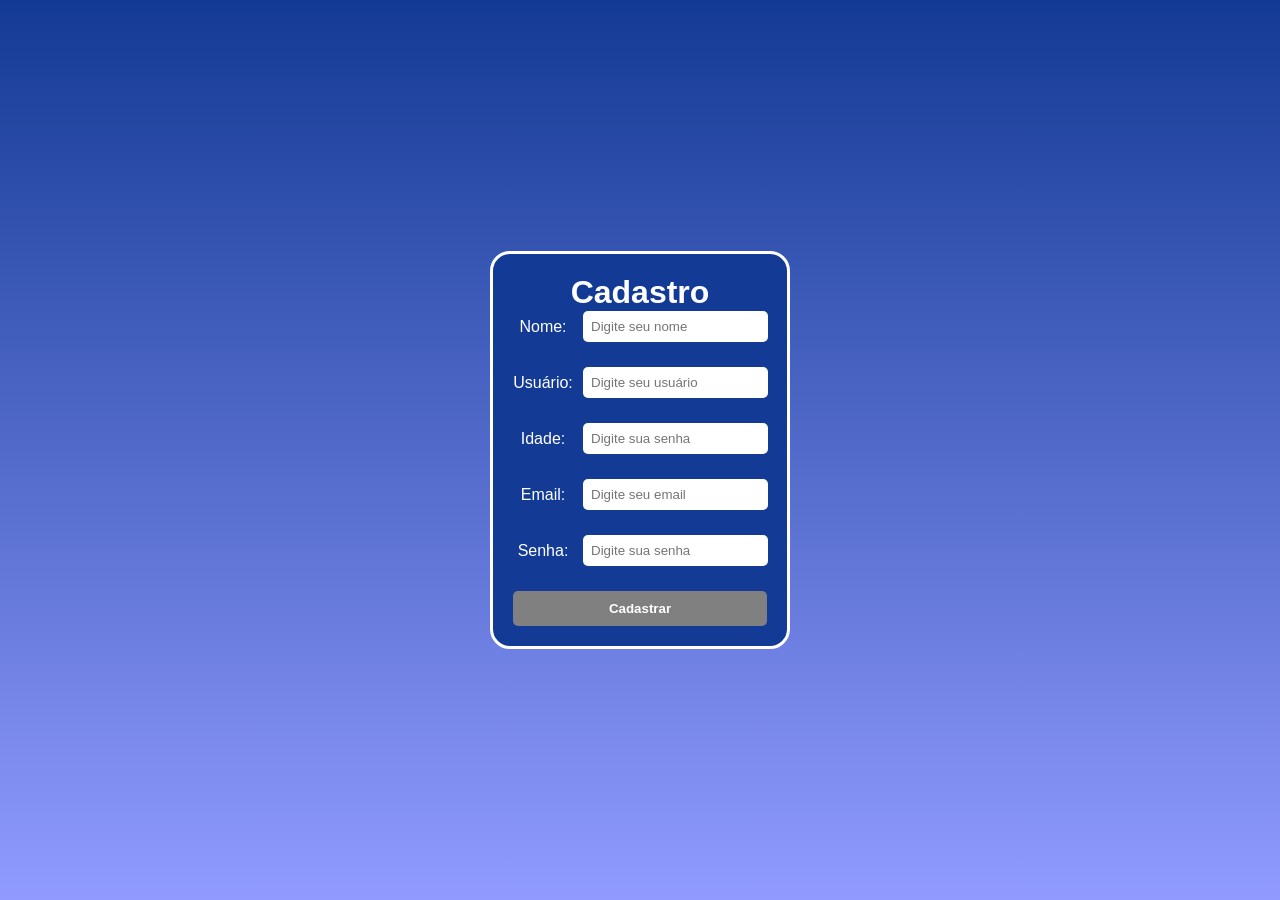
<file: cadastro/cadastro.html>
<!DOCTYPE html>
<html lang="en">
<head>
    <meta charset="UTF-8">
    <meta name="viewport" content="width=device-width, initial-scale=1.0">
    <link rel="stylesheet" href="cadastro.css">
    <title>gov.com.br</title>
</head>
<body>
    <main class="container-main">
    <div class="container">
        <h1 style="text-align: center;"> Cadastro </h1>
        <form action="">
            <div class="campo">
                <label for="nome">Nome: </label>
                <input type="text" nome ="nome" placeholder="Digite seu nome">
            </div>

            <div class="campo">
                <label for="usuario">Usuário: </label>
                <input type="text" usuario ="usuario" placeholder="Digite seu usuário">
            </div>

            <div class="campo">
                <label for="idade">Idade: </label>
                <input type="number" idade ="idade" placeholder="Digite sua senha">
            </div>

            <div class="campo">
                <label for="email">Email: </label>
                <input type="email" email ="email" placeholder="Digite seu email">
            </div>

            <div class="campo">
                <label for="senha">Senha: </label>
                <input type="password" senha ="senha" placeholder="Digite sua senha">
            </div> 
            <div class="btn">
                <button type="submit">Cadastrar</button>
            </div>                 
        </form>

    </div>

    </main>
    
</body>
</html>
</file>
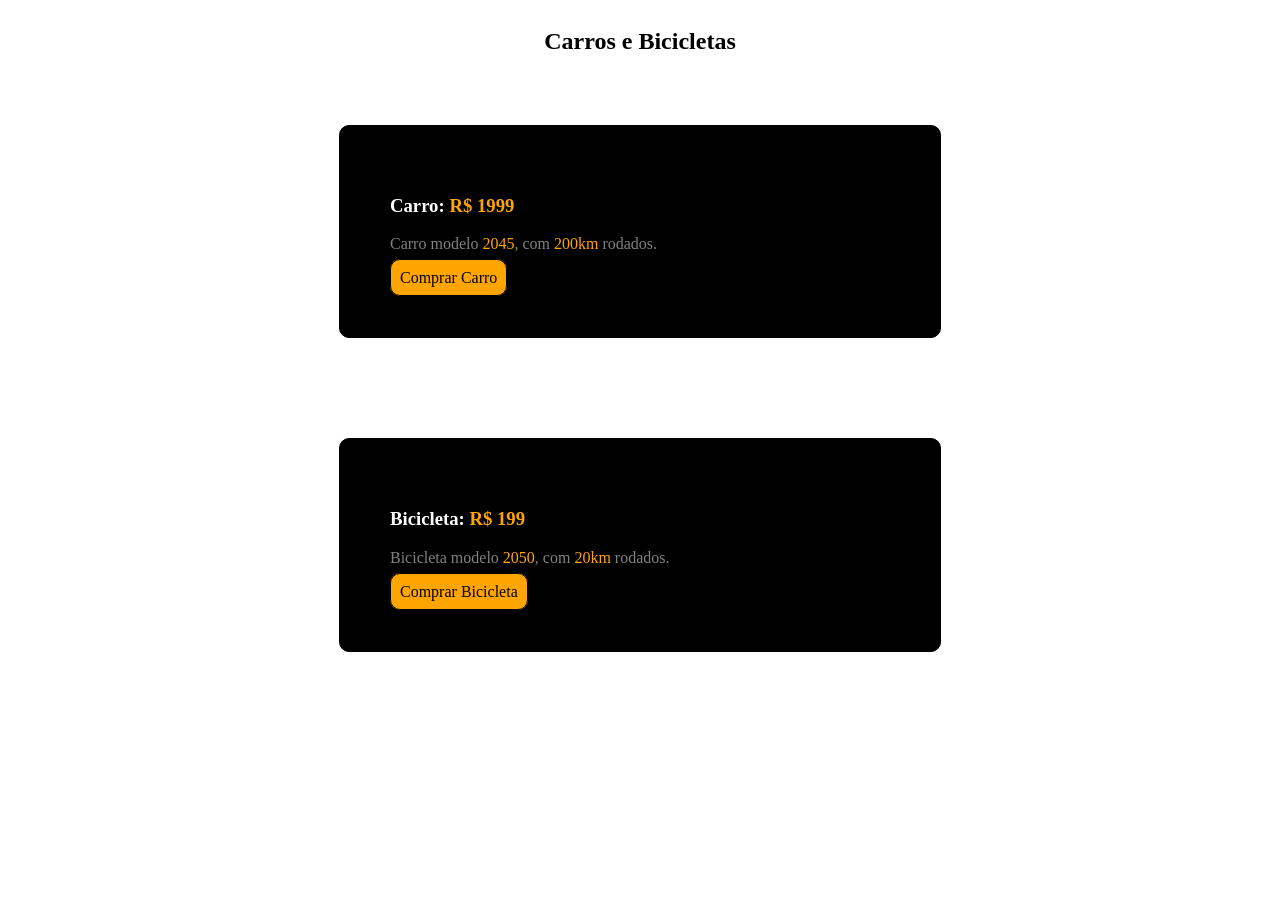
<file: cadhtml/apa.html>
<!DOCTYPE html>
<html lang="en">
<head>
    <meta charset="UTF-8">
    <meta name="viewport" content="width=device-width, initial-scale=1.0">
    <link rel="stylesheet" href="apa.css">
    <title>Carro e Bicicleta</title>
</head>
<body>
  <main>
      <header>
         <h2 style="text-align: center;">Carros e Bicicletas</h2>
      </header>
      <div>
         <h3>Carro: <span>R$ 1999</span> </h3>
            <p>Carro modelo <span>2045</span>, com <span> 200km</span> rodados. </p>
         <a href="/cadhtml/carro2.html"target="_blank"; style="color: black;">Comprar Carro</a>
      </div>
      <div>
         <h3>Bicicleta: <span>R$ 199</span> </h3>
            <p>Bicicleta modelo <span>2050</span>, com <span> 20km</span> rodados. </p>
         <a href="/cadhtml/bike.html"target="_blank"; style="color: black;">Comprar Bicicleta</a>
      </div>

  </main>    
</body>
</html>
</file>
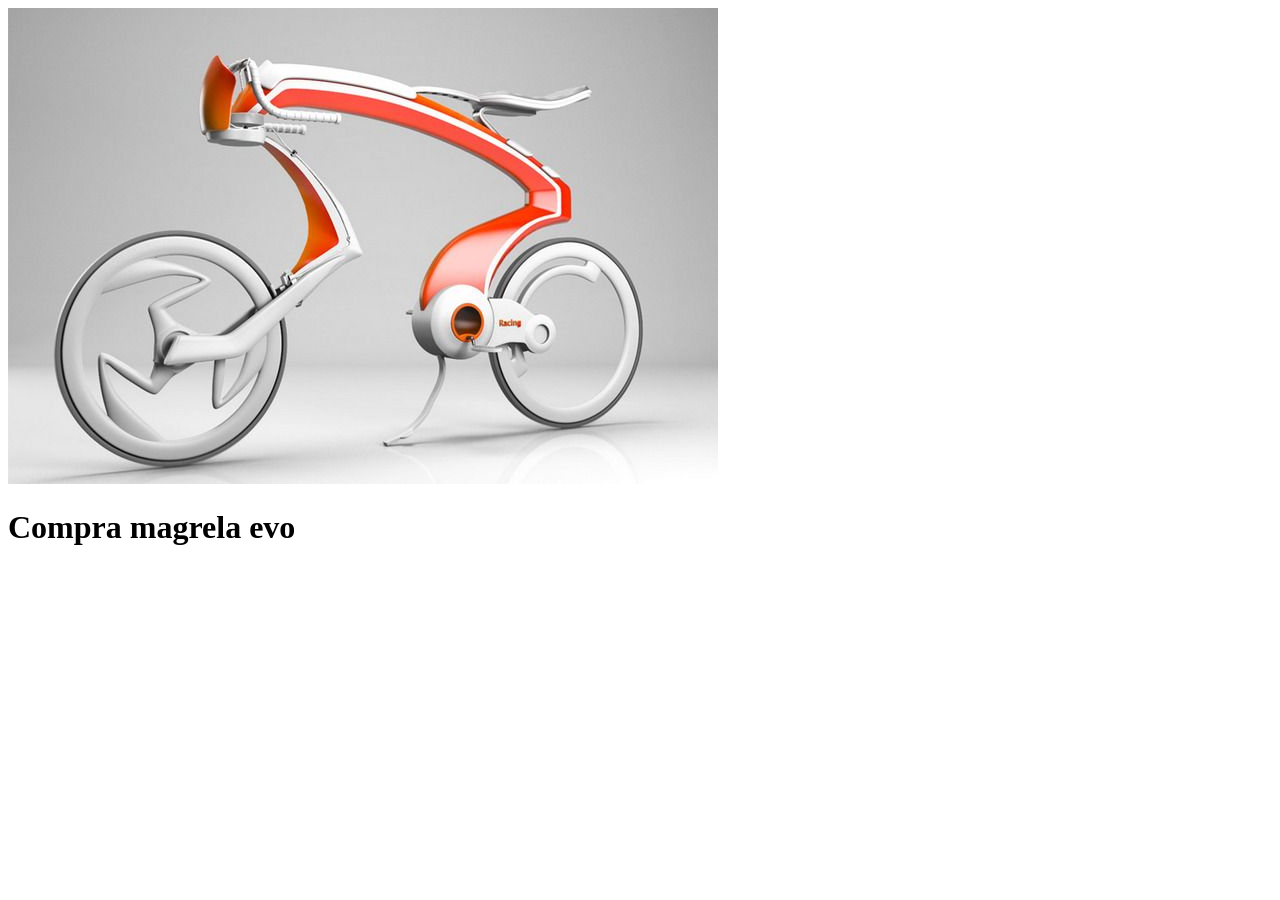
<file: cadhtml/bike.html>
<!DOCTYPE html>
<html lang="en">
<head>
    <meta charset="UTF-8">
    <meta name="viewport" content="width=device-width, initial-scale=1.0">
    <title>Document</title>
</head>
<body>
    <img src="/img/2d7cf2ff471ea967b2cfb91ee84afa07.jpg">
    <h1>Compra magrela evo</h1>
</body>
</html>
</file>
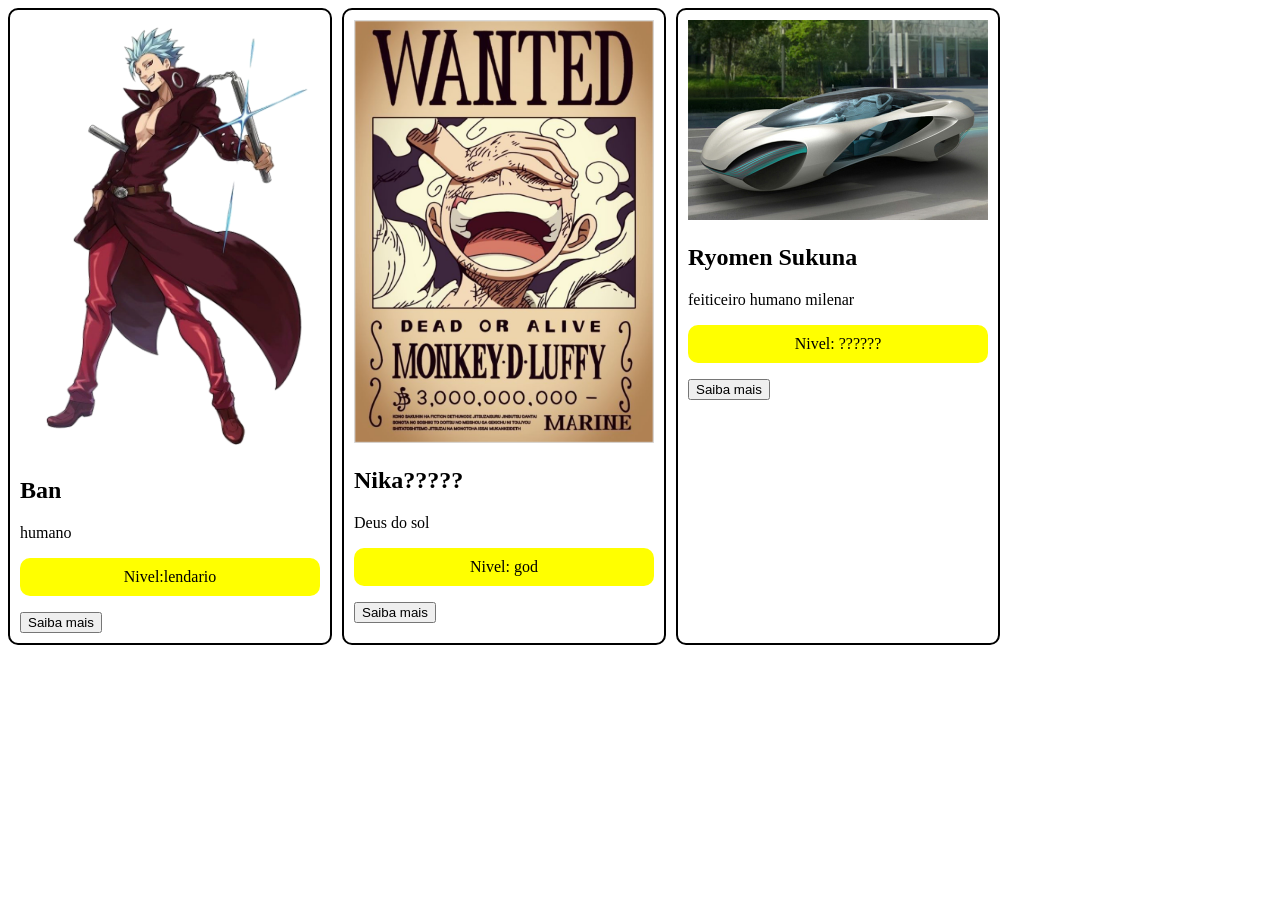
<file: cadhtml/card2.html>
<!DOCTYPE html>
<html lang="en">
<head>
    <meta charset="UTF-8">
    <meta name="viewport" content="width=device-width, initial-scale=1.0">
    <title>card</title>
    <style>
        main{
            display: flex;
            flex-wrap: wrap;
            gap:10px
        }
        div{
        border:solid 2px;
        margin: 0px;
        padding: 10px;
        border-radius: 10px;
        width:300px 
        }
        img{
            width: 100%;
        }

    </style>
</head>
<body>
    <main>
        <div>
            <img src="/img/1683775802746.webp" alt="Ban">
            <h2>
                Ban
            </h2>
            <p>
                humano   
            </p>
            <p style="background-color: yellow; padding: 10px; border-radius:10px; text-align: center;">
                Nivel:lendario
            </p>
            <a href="/ban.html"target="_blank"><button>Saiba mais</button></a>   

        </div>
        <main>
        <div>
            <img src="/img/Branco_1546289.png" alt="nika">
            <h2>
                Nika?????
            </h2>
            <p>Deus do sol</p>
            <p style="background-color: yellow; padding: 10px; border-radius:10px; text-align: center;">Nivel: god</p>
            <a href="/Nika.html"target="_blank"><button>Saiba mais</button></a>

        </div>
        <div>
           <img src="/img/images.jpg"alt="Sukuna" >
        
          <h2>Ryomen Sukuna</h2>
          <p>
          feiticeiro humano milenar
          </p>
        <p style="text-align: center; background-color: yellow ;padding: 10px; border-radius: 10px;">
        Nivel: ??????
        </p>
        <a href="/sukuna.html"target="_blank"><button>Saiba mais</button></a>
        </div>
       </main>
</body>
</html>
</file>
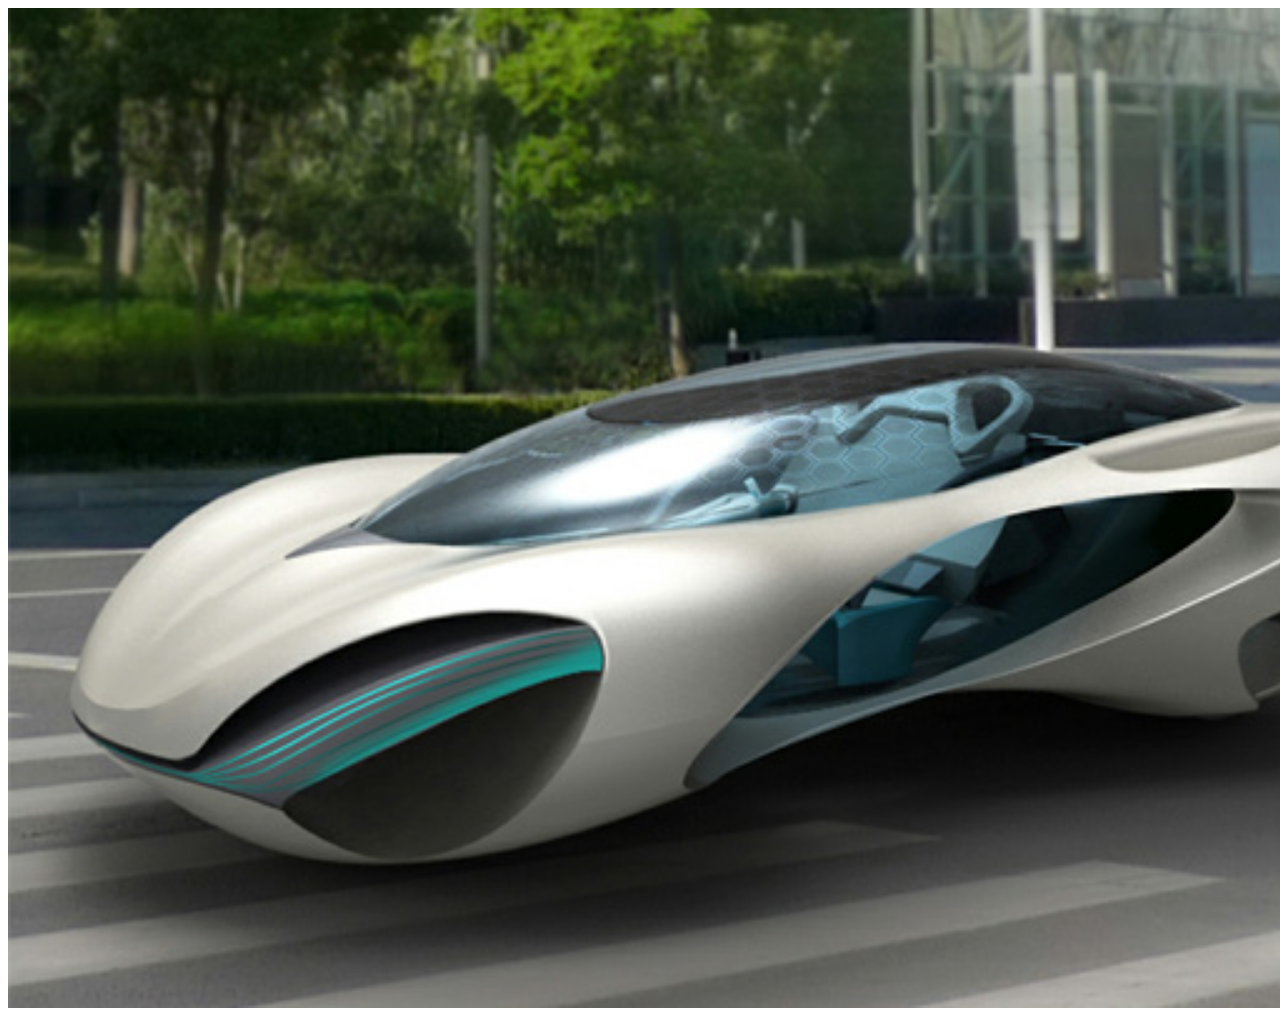
<file: cadhtml/carro2.html>
<!DOCTYPE html>
<html lang="en">
<head>
    <meta charset="UTF-8">
    <meta name="viewport" content="width=device-width, initial-scale=1.0">
    <title>Carro</title>
    <style>
        main{
            display: flex;
            
        }


    </style>
</head>
<body>
  <main>
    <header><img src="/img/images.jpg" width="1500">
    </header>

      <h1 style="text-align: center;"> Carro flex evolution</h1>
      
  </main>
</body>
</html>
</file>
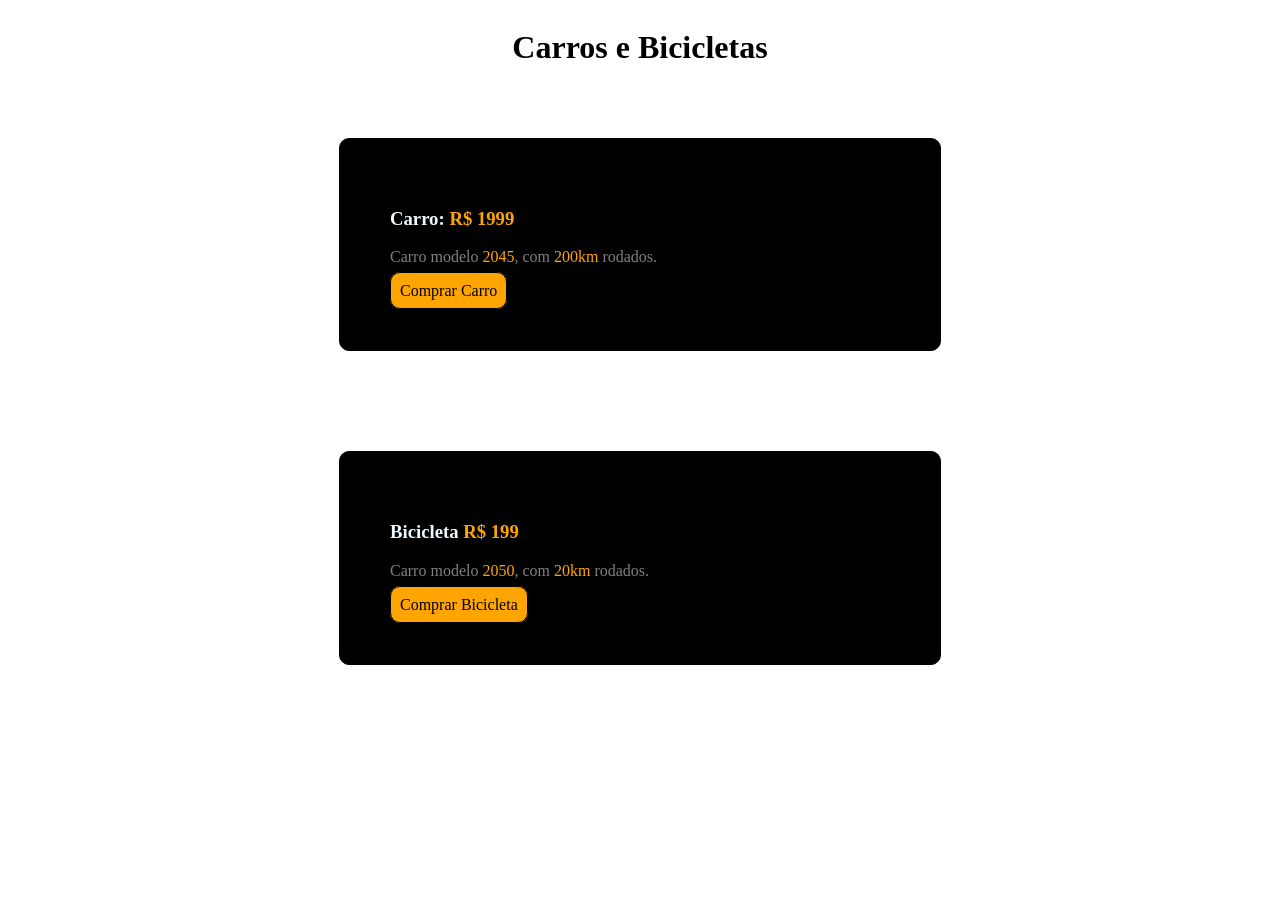
<file: cadhtml/compra.html>
<!DOCTYPE html>
<html lang="en">
<head>
    <meta charset="UTF-8">
    <meta name="viewport" content="width=device-width, initial-scale=1.0">
    <title>Carros e Bicicletas</title>
    <style>
     div{
        border:solid 1px;
        border-radius: 10px;
        background-color: black;
        margin: 50px;
        padding: 50px;
        width: 500px;
        

    }
    h3{
        color: aliceblue;
    }
    span{
        color: orange;
    }
    p{
        color: gray;
    } 
    a{
        border:solid 1px ;
        background-color: orange;
        padding: 9px;
        border-radius:10px;
        text-decoration: none;

    }
    main{
        display:flex ;
        flex-direction: column;
        align-items: center;
    }

        
     
     
    </style>
</head>
<body >
    <main>
        <header>
            <h1 style="text-align: center;">
              Carros e Bicicletas
            </h1>
        </header>    
        <div>
           <h3>Carro:<span> R$ 1999</span>
           </h3> 
            <p>
                Carro modelo <span> 2045</span>, com<span> 200km</span> rodados.
            </p>
            <a href="/cadhtml/carro2.html"target="_blank"; style="color: black;">Comprar Carro</a> 
        </div>    
           <div>
           <h3>Bicicleta<span> R$ 199</span>
           </h3> 
            <p>
                Carro modelo <span> 2050</span>, com<span> 20km</span> rodados.
            </p>
            <a href="/cadhtml/bike.html"target="_blank"; style="color: black;">Comprar Bicicleta</a> 
        </div> 

    </main>
        
        
        
    
    
</body>
</html>
</file>
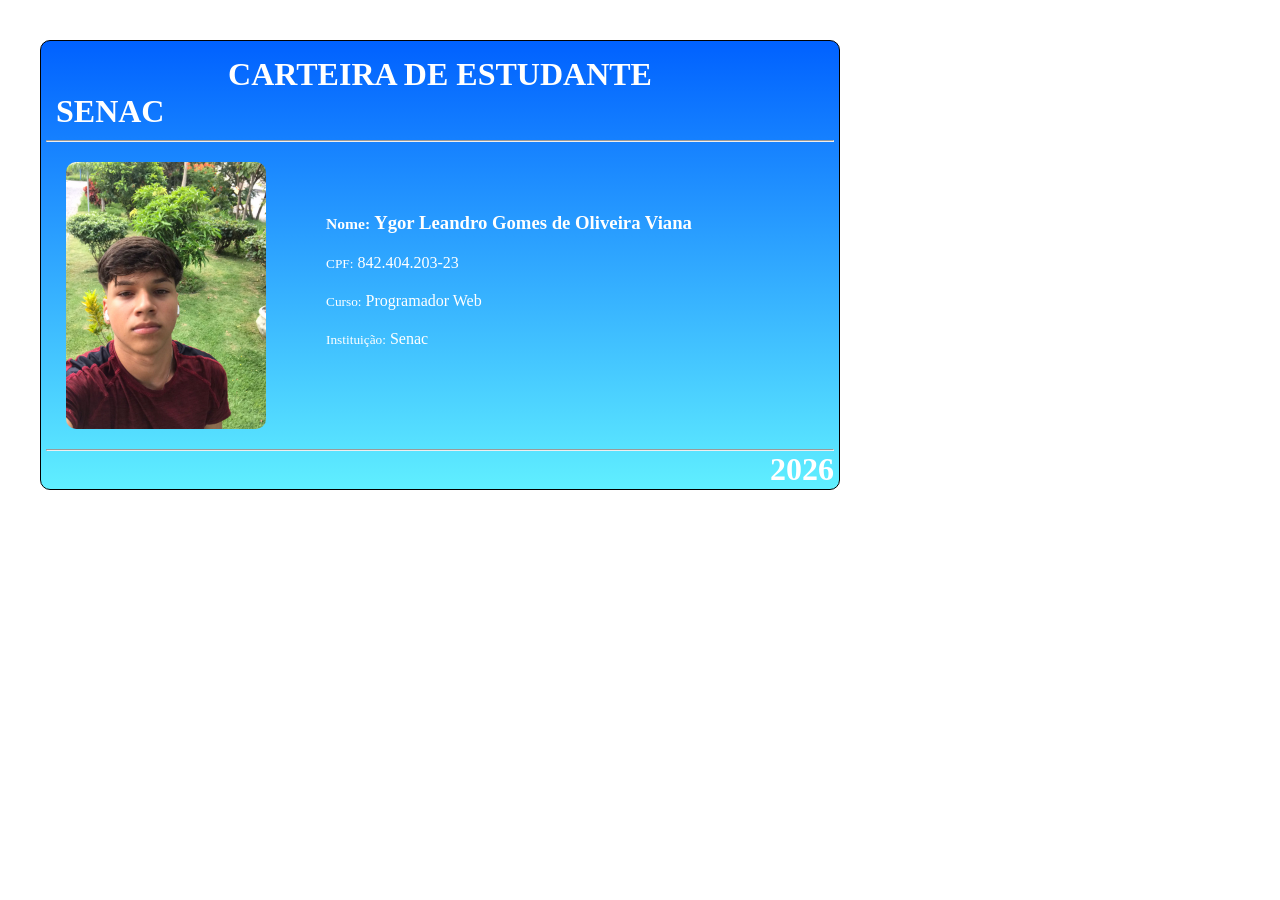
<file: carteira/carteira.html>
<!DOCTYPE html>
<html lang="en">

<head>
    <meta charset="UTF-8">
    <meta name="viewport" content="width=device-width, initial-scale=1.0">
    <link rel="stylesheet" href="carteira.css">
    <title>Carteira</title>
</head>

<body>
    <div class="container-main" id="areaCartao">
        <div class="interno" id="meuCartao">
            <div class=" face frente">
                <header>
                    <h1 style="text-align: center;">CARTEIRA DE ESTUDANTE</h1>
                    <h1> SENAC </h1>
                </header>

                <hr>
                <div class="img">
                    <img src="/img/WhatsApp Image 2026-05-05 at 17.07.04.jpeg" width="200">
                    <div class="text">
                        <h3><span>Nome:</span> Ygor Leandro Gomes de Oliveira Viana</h3>
                        <p><span>CPF:</span> 842.404.203-23</p>
                        <p><span>Curso:</span> Programador Web</p>
                        <p><span>Instituição:</span> Senac</p>
                    </div>
                </div>

                <hr>
                <footer>
                    <h1 style="text-align: right;">2026</h1>
                </footer>
            </div>
            <div class="face verso">
                <header>
                    <h1>Verso</h1>
                    <h1 style="text-align: right;"> Documento <br>estudantil</h1>
                </header>
                <hr>
                <div class="preto">
                </div>
            </div>
        </div>
    </div>

    <script>
        const cartao = document.getElementById('meuCartao');
        const areaCartao = document.getElementById('areaCartao');

        areaCartao.addEventListener('click', function(){
            cartao.classList.toggle('girar');
        });
    </script>
</body>

</html>
</file>
<file: cadastro/cadastro.css>
*{
    margin: 0;
    padding: 0;
    box-sizing: border-box;
    font-family: Arial, Helvetica, sans-serif;
    color: white;
}
.container-main{
    display: flex;
    justify-content: center;
    align-items: center;
    background: linear-gradient(#133a94,#919bff);
    height: 100vh;
    ;
}
.container{
    background: #133a94;
    padding: 20px;
    margin: 0 auto;
    border-radius: 20px;
    width: 300px;
    border: solid white;
    text-align: center;
}

.container form{
    display: flex;
    flex-direction: column;
    gap: 20px;

}
.campo{
    display: flex;
    flex-direction: row;
    align-items: center;
    gap: 10px;
    margin-bottom: 5px;
}
.campo label{
    width: 60px;
    flex-shrink: 0;

}
.campo input{
    flex: 1;
    border-radius: 5px;
    padding: 8px;
    border: none;
    background: white;
    color: white;
}

.btn button{
    width: 100%;
    background-color: gray;
    border: none;
    color: white;
    padding: 10px;
    border-radius: 5px;
    cursor: pointer;
    font-weight: bold;
}
.campo input ::placeholder{
    color:black
    
}
</file>
<file: cadhtml/apa.css>
div{
        border:solid 1px;
        border-radius: 10px;
        background-color: black;
        margin: 50px;
        padding: 50px;
        width: 500px;
      }

      h3{
        color: white;
      }

      span{
        color: orange;
      }
      
      p{
        color: gray;
      }

      a{
        border: solid 1px;
        background-color: orange;
        padding: 9px;
        border-radius:10px;
        text-decoration: none;
      }
      main{
        display:flex ;
        flex-direction: column;
        align-items: center;
      }
</file>
<file: carteira/carteira.css>
* {
    margin: 0;
    padding: 0;
    box-sizing: border-box;
    
}

main{
    display: flex;
    align-items: center;
    justify-content: center;

}

.container-main{
    margin: 20px;
    perspective: 1000px;
    width: 100%;
    height: 100%;
    cursor: pointer;
}


.face{
    border: solid 1px black;
    border-radius: 10px;
    margin: 5px;
    padding: 5px;
    height: 450px;
    width: 800px;
    background: linear-gradient( #0061ff, #60efff);
    margin: 20px;
    position: absolute;
    backface-visibility: hidden;
    box-sizing: border-box;
} 

.face.verso{
    transform: rotateY(180deg);
}

.interno{
    position: relative;
    transition: transform 0.9s ease-in-out;
    transform-style: preserve-3d;

}

.interno.girar{
        transform: rotateY(180deg);
}



.img{
    display: flex;
    gap: 10px;
    margin: 20px;
}
.text{
    display: flex;
    flex-direction: column;
    gap: 20px;
    margin: 50px;
    
    
}
img{
    border-radius: 10px;
}

span{
    font-size: smaller;
}

p{
    color: white;
}

h1{
    color: white;
}
h3{
    color: white;
}
header{
    margin: 10px;
}
.preto{
    border: solid 50px;
    background-color: black;
    margin: 20px;
    border-radius: 10px;
}
</file>
